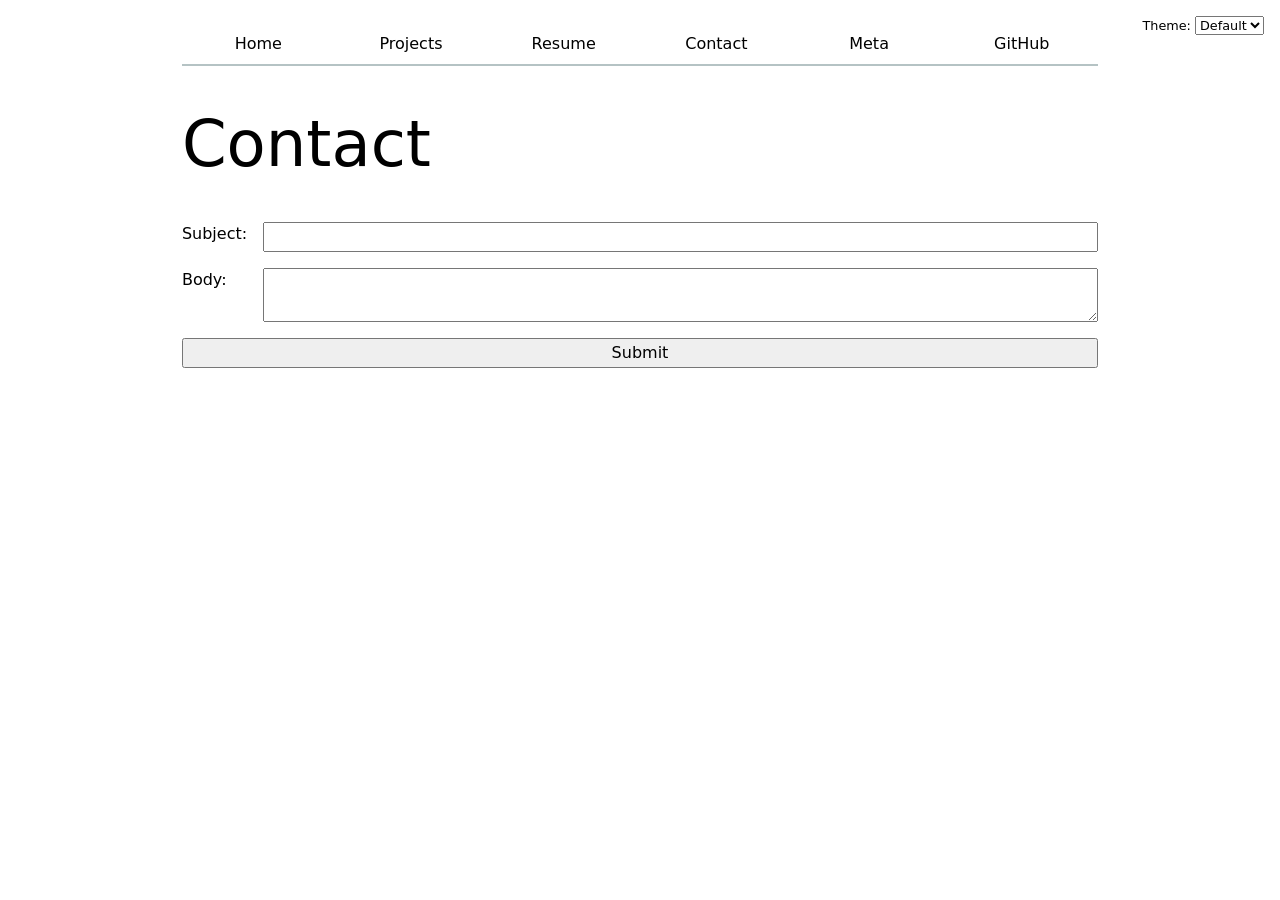
<file: contact/index.html>
<!DOCTYPE html>
<html lang="en">

<head>
    <meta charset="UTF-8">
    <meta name="viewport" content="width=device-width, initial-scale=1.0">
    <link rel="stylesheet" href="../style.css">
    <script src="../global.js" type="module"></script>
    <title>Govind Sriram: Contact</title>
</head>

<body>
    <h1>Contact</h1>
    <form action="mailto:gsriram@ucsd.edu">
        <label>
            Subject:
            <input name="subject">
        </label>
        <label>
            Body:
            <textarea name="body"></textarea>
        </label>
        <label>
            <button>Submit</button>
        </label>
    </form>
</body>

</html>
</file>
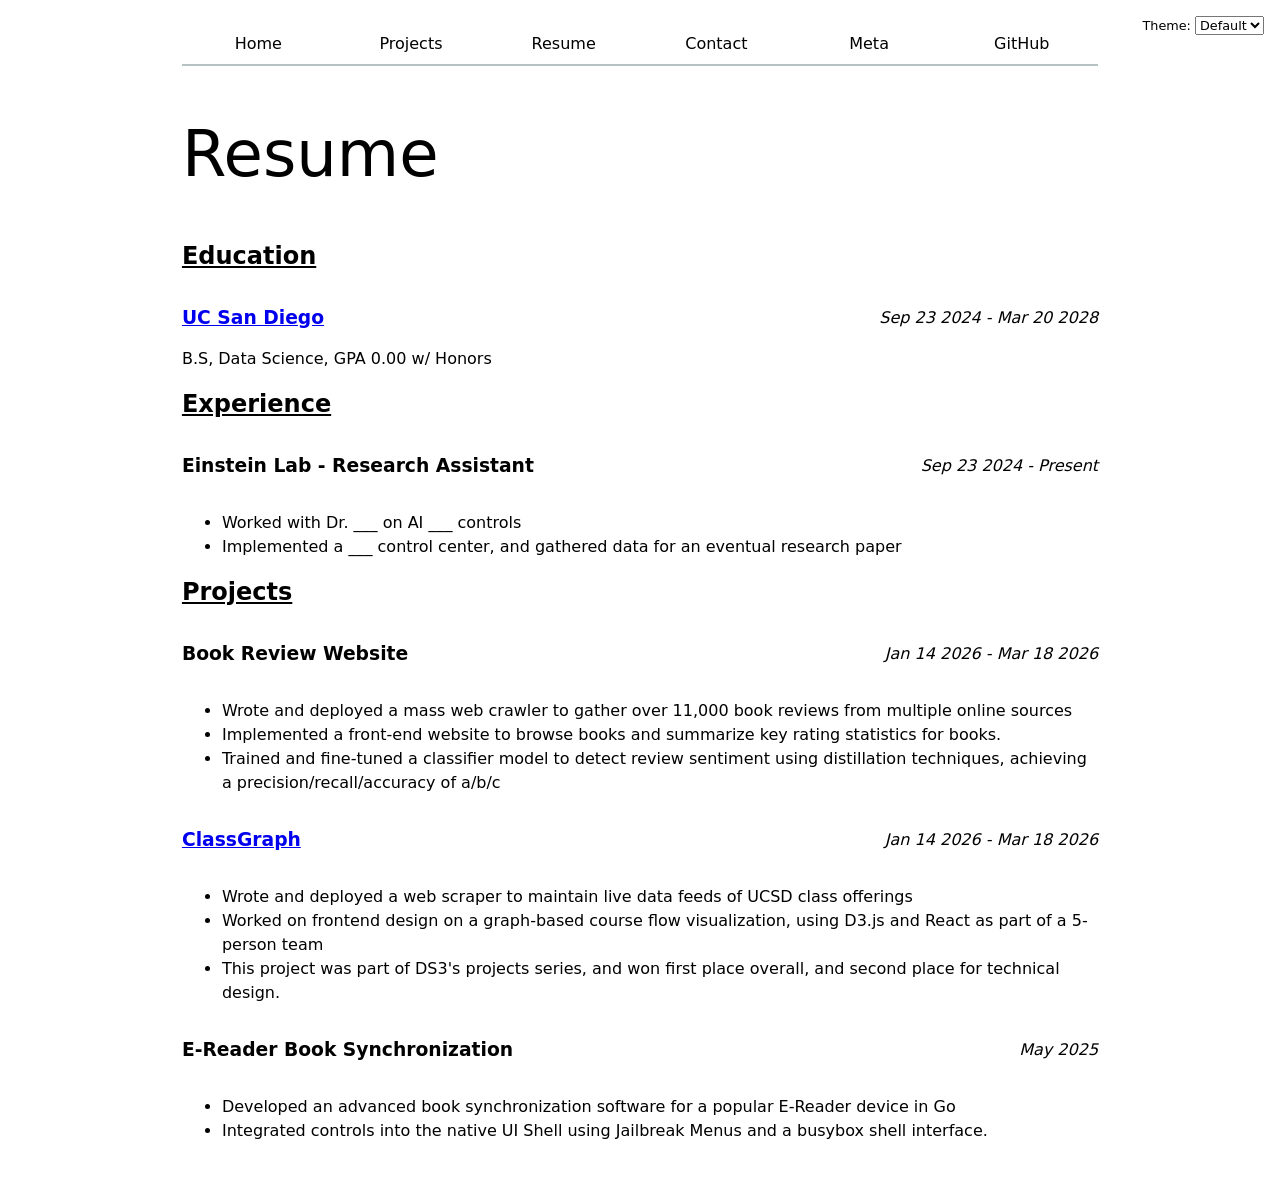
<file: resume/index.html>
<!DOCTYPE html>
<html lang="en">

<head>
    <meta charset="UTF-8">
    <meta name="viewport" content="width=device-width, initial-scale=1.0">
    <link rel="stylesheet" href="../style.css">
    <script src="../global.js" type="module"></script>
    <title>Govind Sriram: Resume</title>
</head>

<body>
    <article class="resume">
        <h1>Resume</h1>
        <section>
            <h2 class="resume-heading">Education</h2>
            <section class="resume-subheading">
                <h3><a href="https://ucsd.edu">UC San Diego</a></h3>
                <i class="time-period">
                    <time datetime="2024-09-23" align="right">Sep 23 2024</time> -
                    <time datetime="2028-03-20" align="right">Mar 20 2028</time>
                </i>
            </section>
            B.S, Data Science, GPA 0.00 w/ Honors
        </section>

        <section>
            <h2 class="resume-heading">Experience</h2>
            <section class="resume-subheading">
                <h3>Einstein Lab - Research Assistant</h3>
                <i class="time-period">
                    <time datetime="2026-03-01" align="right">Sep 23 2024</time> -
                    Present
                </i>
            </section>
            <ul>
                <li>Worked with Dr. ___ on AI ___ controls</li>
                <li>Implemented a ___ control center, and gathered data for an eventual research paper</li>
            </ul>
        </section>
        <section>
            <h2 class="resume-heading">Projects</h2>
            <section class="resume-subheading">
                <h3>Book Review Website</h3>
                <i class="time-period">
                    <time datetime="2026-01-14" align="right">Jan 14 2026</time> -
                    <time datetime="2026-03-18" align="right">Mar 18 2026</time>
                </i>
            </section>
            <ul>
                <li>Wrote and deployed a mass web crawler to gather over 11,000 book reviews from multiple online
                    sources</li>
                <li>Implemented a front-end website to browse books and summarize key rating statistics for books.</li>
                <li>Trained and fine-tuned a classifier model to detect review sentiment using distillation techniques,
                    achieving a precision/recall/accuracy of a/b/c</li>
            </ul>
            <section class="resume-subheading">
                <h3><a href="https://classgraph-ucsd.vercel.app">ClassGraph</a></h3>
                <i class="time-period">
                    <time datetime="2026-01-14" align="right">Jan 14 2026</time> -
                    <time datetime="2026-03-18" align="right">Mar 18 2026</time>
                </i>
            </section>
            <ul>
                <li>Wrote and deployed a web scraper to maintain live data feeds of UCSD class offerings</li>
                <li>Worked on frontend design on a graph-based course flow visualization, using D3.js and React as part
                    of a 5-person team</li>
                <li>This project was part of DS3's projects series, and won first place overall, and second place for
                    technical design.</li>
            </ul>
            <article>
                <section class="resume-subheading">
                    <h3>E-Reader Book Synchronization </h3>
                    <i class="time-period"><time datetime="2025-05" align="right">May 2025</time></i>
                </section>
                <ul>
                    <li>Developed an advanced book synchronization software for a popular E-Reader device in Go</li>
                    <li>Integrated controls into the native UI Shell using Jailbreak Menus and a busybox shell
                        interface.</li>
                </ul>
            </article>
        </section>
    </article>
</body>

</html>
</file>
<file: style.css>
:root {
    --color-accent: oklch(78% 14% 300)
}

html {
    color-scheme: light dark;
    accent-color: var(--color-accent);
}

body {
    font: 100%/1.5 system-ui;
    max-width: 90ch;
    margin-inline: auto;
    padding: 1em;
}



img {
    max-width: 100%;
}

nav {
    display: flex;
    --border-color: oklch(50% 10% 200 / 40%);

    a {
        flex: 1;
        text-decoration: none;
        color: inherit;
        text-align: center;
        padding: 0.5em;

    }

    a.current {
        padding-bottom: 0.1em;
        border-bottom: 0.4em solid oklch(90% 3% 200);
    }

    a:hover {
        padding-bottom: 0.1em;
        border-bottom: 0.4em solid var(--color-accent);
        background-color: color-mix(in oklch, var(--color-accent), canvas 85%);
    }

    margin-bottom: 1em;
    border-bottom: 2px solid var(--border-color);
}

textarea,
input,
button,
select {
    font: inherit;
}

form {
    display: grid;
    grid-template-columns: auto 1fr;

    label {
        display: grid;
        grid-template-columns: subgrid;
    }

    button,
    label {
        grid-column: 1 / -1;
    }

    gap: 1em;
}

label.color-scheme {
    position: absolute;
    top: 1rem;
    right: 1rem;
    font-size: 80%;
}

.projects {
    display: grid;
    grid-template-columns: repeat(auto-fill, minmax(15em, 1fr));

    gap: 1em;

    article {
        display: grid;
        grid-template-rows: subgrid;
        grid-row: span 3;

        h2 {
            margin: 0;
        }
    }

    .project-year {
        color: grey;
    }
}

h1 {
    font: 400%/1.5 system-ui;
}

h1,
h2,
h3,
h4,
h5,
h6 {
    line-height: 1.1;
    text-wrap: balance;
}

.resume {
    gap: 1em;

    .resume-heading {
        text-decoration-line: underline;
    }

    .resume-subheading {
        display: grid;
        grid-template-columns: 2.5fr 1fr;
        align-items: center;

        .time-period {
            justify-self: end;
        }
    }
}

div#profile-stats {
    dl {
        display: grid;
        grid-template-columns: 1fr 1fr 1fr 1fr;
        align-items: center;
        align-content: center;

        dt {
            font-style: italic;
            grid-row: 1;
        }

        dd {
            font-style: initial;
            grid-row: 2;
        }

    }
}

#projects-plot {
    max-width: 20em;
    margin-block: 2em;

    overflow: visible;
}

.container {
    display: flex;
    align-items: center;
    gap: 2em;
}

.legend {
    display: grid;
    grid-template-columns: repeat(auto-fill, minmax(9em, 1fr));
    flex: 1;
    list-style-type: none;
    align-items: center;
    border: 0.17rem solid grey;
    margin-top: .4rem;
    margin-bottom: .4rem;

    .legend-item {
        display: flex;
        align-items: center;
        gap: 0.2rem;
    }

    .swatch {
        width: 1rem;
        height: 1rem;
        background-color: var(--color);
        border-radius: 50%;
        display: inline-flex;
        vertical-align: middle;
    }

    em {
        color: grey;
    }
}

&:has(path:hover) {
    path:not(:hover) {
        opacity: 0.5;
    }
}

path {
    transition: 300ms;
}

.selected {
    --color: oklch(60% 45% 0) !important;

    &:is(path) {
        fill: var(--color);
    }
}

path {
    cursor: pointer;
}

.stats {
    display: grid;
    grid-template-columns: 1fr 1fr 1fr 1fr;
    align-items: center;
    align-content: center;

    dt {
        font-style: italic;
        grid-row: 1;
    }

    dd {
        font-style: initial;
        grid-row: 2;
    }

}

svg {
    g.gridlines line {
        stroke: #e0e0e0;
        /* Light grey */
        stroke-opacity: 0.99;
    }

    g.gridlines path {
        stroke-width: 0;
        /* Hides the vertical domain line of the axis */
    }
}

dl.info {
    display: grid;
    grid-template-columns: auto 1fr;
    gap: 0.5em 1em;
    /* Vertical gap, Horizontal gap */
    margin: 0;
}

dl.info dt {
    color: gray;
    /* Makes labels less prominent */
    font-weight: normal;
}

dl.info dd {
    margin: 0;
    /* Removes default browser indentation */
    font-weight: bold;
}

circle {
    transition: 200ms;
    transform-origin: center;
    transform-box: fill-box;
    fill-opacity: 0.6;

    @starting-style {
        r: 0;
    }
}

circle:hover {
    transform: scale(1.5);
    fill-opacity: 1;
}

#commit-tooltip {
    /* Step 1: Background & Spacing */
    background-color: rgba(255, 255, 255, 0.8);
    /* Semi-transparent white */
    padding: 0.75rem 1rem;
    border-radius: 8px;
    /* Rounded corners */

    /* Step 2: Elevation & Frosting */
    box-shadow: 0 4px 15px rgba(0, 0, 0, 0.1);
    /* Subtle elevation shadow */
    backdrop-filter: blur(5px);
    /* The frosted glass effect */
    border: 1px solid rgba(255, 255, 255, 0.3);
    /* Subtle "edge" for depth */

    /* Step 3: Positioning (Fixed for now, Step 3.4 will likely make this dynamic) */
    position: fixed;
    top: 1rem;
    left: 1rem;

    /* Prevent the tooltip from flickering when the mouse moves over it */
    pointer-events: none;
}

dl.info {
    /* ... other styles ... */
    transition-duration: 500ms;
    transition-property: opacity, visibility;
}

dl.info[hidden]:not(:hover, :focus-within) {
    opacity: 0;
    visibility: hidden;
}

@keyframes marching-ants {
    to {
        stroke-dashoffset: -8;
        /* 5 + 3 */
    }
}

.selection {
    fill-opacity: 0.1;
    stroke: black;
    stroke-opacity: 0.7;
    stroke-dasharray: 5 3;
    animation: marching-ants 2s linear infinite;
}

circle.selected {
    fill: #ff6b6b;
}

div#commit-controls {
    label {
        flex: 1;
        align-items: center;
    }

    time {
        margin-left: auto;
    }
}

#files {
    display: grid;
    grid-template-columns: 1fr 4fr;

    >div {
        grid-column: 1 / -1;
        display: grid;
        grid-template-columns: subgrid;
    }

    dt {
        grid-column: 1;
        display: flex;
        flex-direction: column;

        small {
            font-size: 0.75em;
            color: gray;
        }
    }

    .loc {
        display: flex;
        width: 0.5em;
        aspect-ratio: 1;
        background: var(--color);
        border-radius: 50%;
    }

    dd {
        grid-column: 2;
        display: flex;
        flex-wrap: wrap;
        align-items: start;
        align-content: start;
        gap: 0.15em;
        padding-top: 0.6em;
        margin-left: 0;
    }
}

#scrolly-1 {
    position: relative;
    display: flex;
    gap: 1rem;

    >* {
        flex: 1;
    }
}

#scatter-story {
    position: relative;
}

#scatter-plot {
    position: sticky;
    top: 0;
    left: 0;
    bottom: auto;
    height: 50vh;
}
</file>
